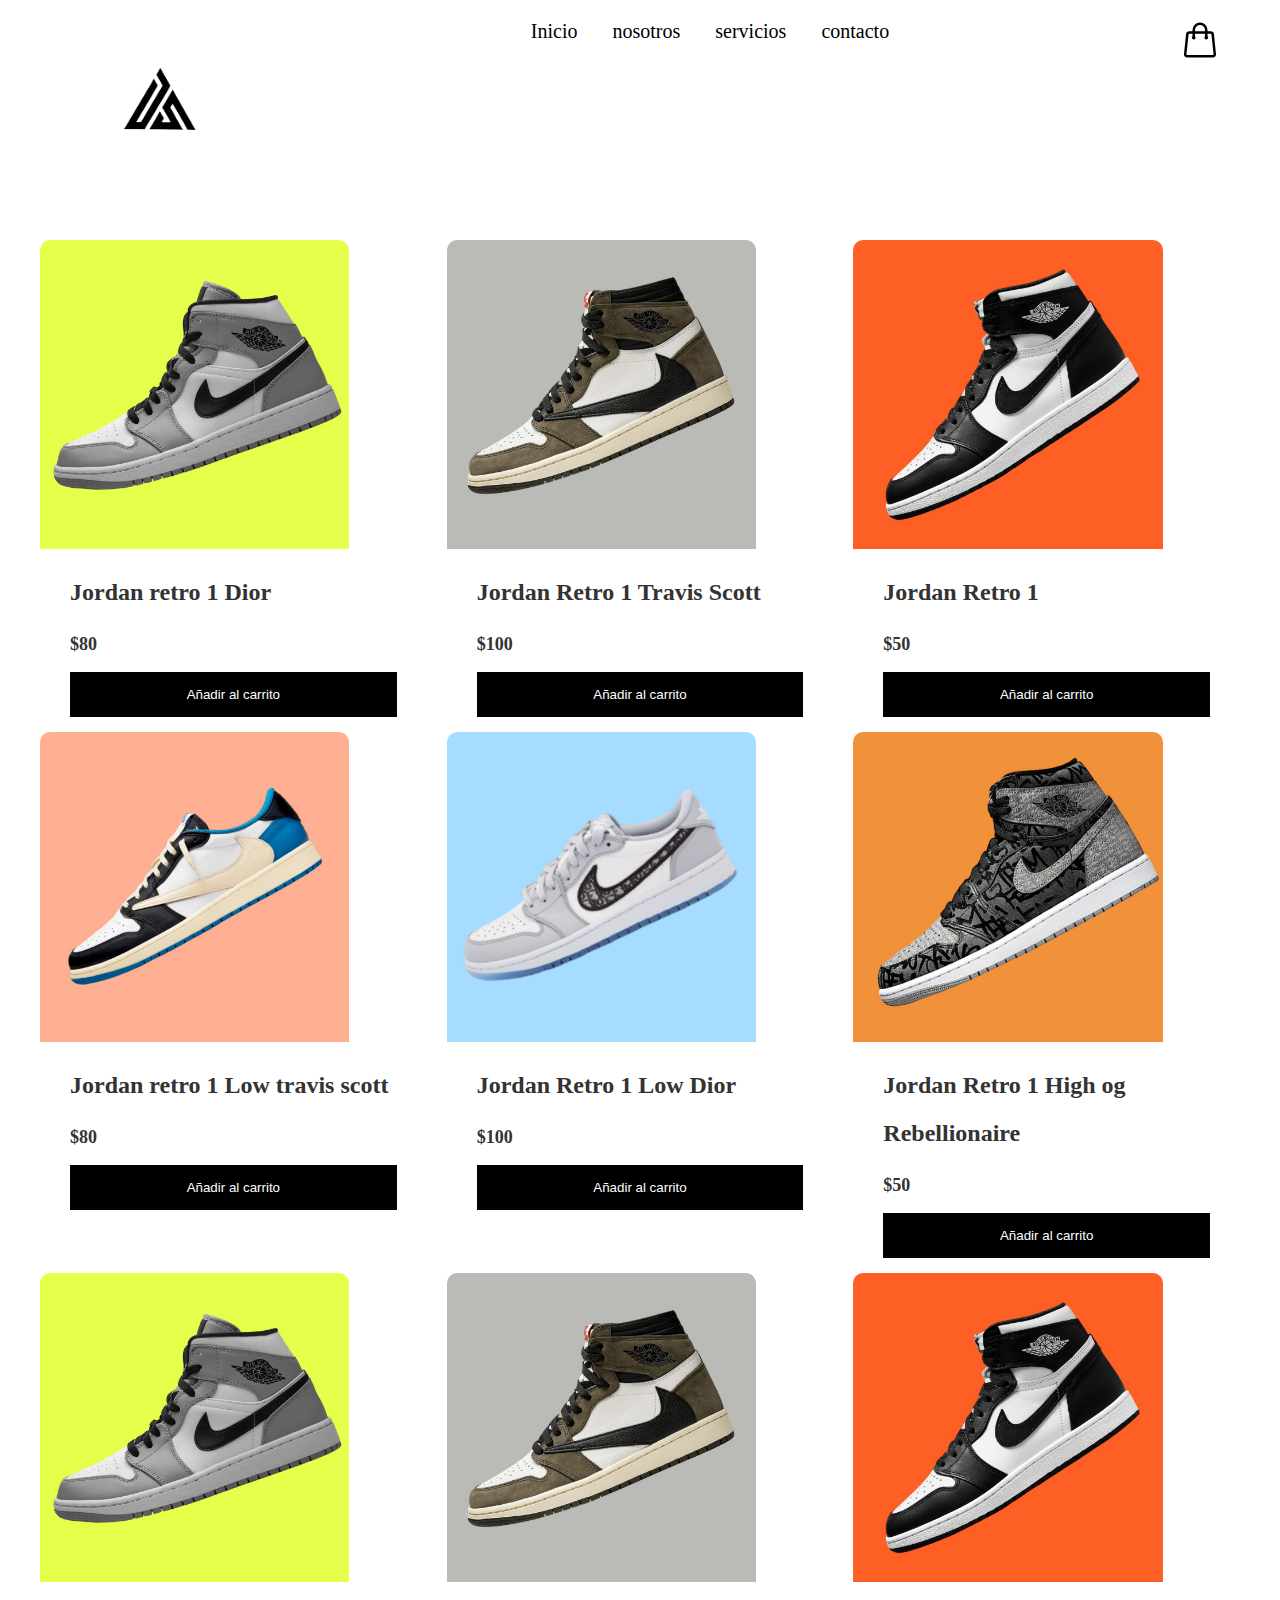
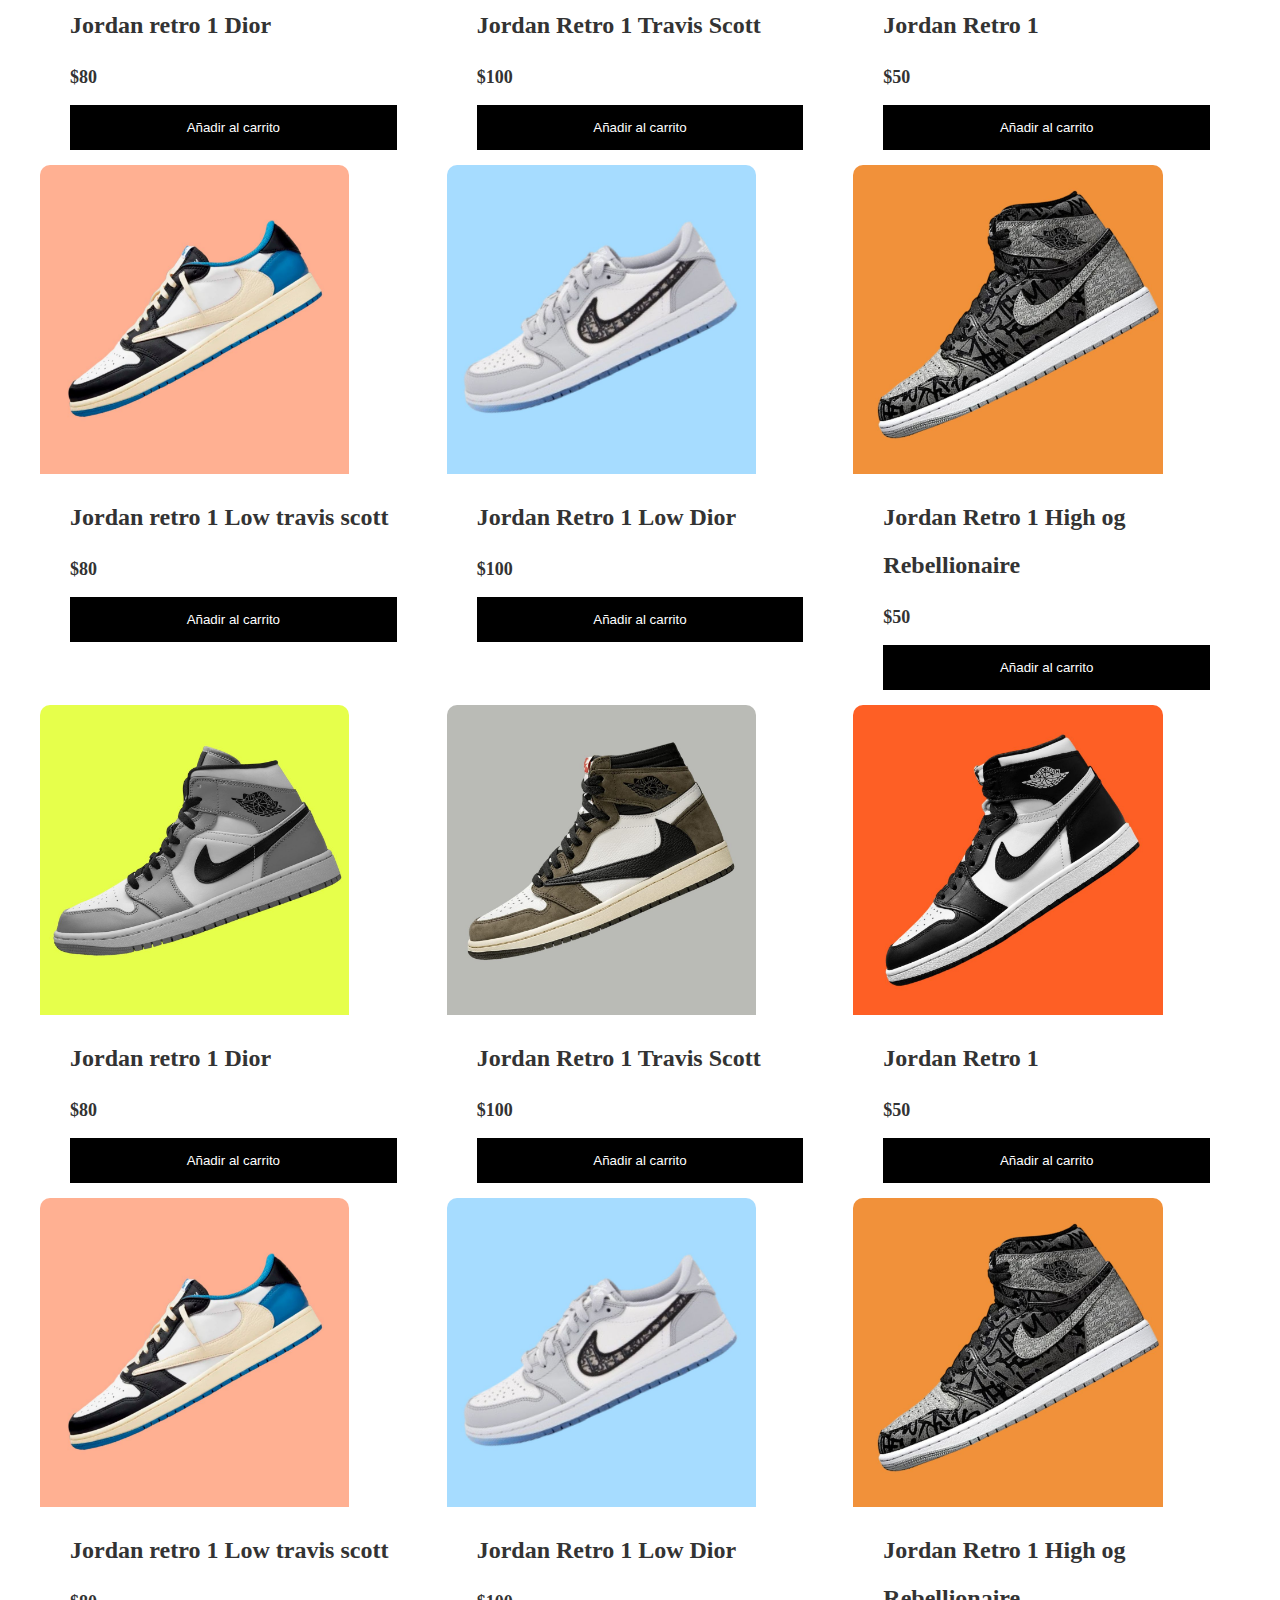
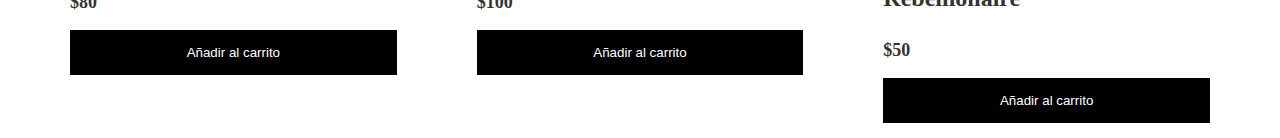
<file: index.html>
<!DOCTYPE html>
<html lang="en">
<head>
    <meta charset="UTF-8">
    <meta name="viewport" content="width=device-width, initial-scale=1.0">
    <title>Dani Estore</title>
    <link rel="icon" href="img/ico.png">
    <link rel="stylesheet" href="style.css">

</head>
</head>
<body>
    <header>
       <a class="logo-1"
       href="index.html">
        <img src="img/ico.png">
    </a>
       <nav>
    <ul>
        <li><a href="index.html">Inicio</a></li>
        <li><a href="nosotros.html">nosotros</a></li>
        <li><a href="servicios.html">servicios</a></li>
        <li><a href="contacto.html">contacto</a></li>   
    </ul>
   </nav>
        <div class="container-icon">
            <svg
                xmlns="http://www.w3.org/2000/svg"
                fill="none"
                viewBox="0 0 24 24"
                stroke-width="1.5"
                stroke="currentColor"
                class="icon-cart"
            >
                <path
                    stroke-linecap="round"
                    stroke-linejoin="round"
                    d="M15.75 10.5V6a3.75 3.75 0 10-7.5 0v4.5m11.356-1.993l1.263 12c.07.665-.45 1.243-1.119 1.243H4.25a1.125 1.125 0 01-1.12-1.243l1.264-12A1.125 1.125 0 015.513 7.5h12.974c.576 0 1.059.435 1.119 1.007zM8.625 10.5a.375.375 0 11-.75 0 .375.375 0 01.75 0zm7.5 0a.375.375 0 11-.75 0 .375.375 0 01.75 0z"
                />
            </svg>

             <div class="container-cart-products hidden-cart">
                <div class="cart-product">
                    <div class="info-cart-product">
                        <span class="cantidad-producto-carrito">1</span>
                        <p class="titulo-producto-carrito">Zapatos Nike</p>
                        <span class="precio-producto-carrito">$80</span>
                    </div>
                    <svg
                        xmlns="http://www.w3.org/2000/svg"
                        fill="none"
                        viewBox="0 0 24 24"
                        stroke-width="1.5"
                        stroke="currentColor"
                        class="icon-close"
                    >
                        <path
                            stroke-linecap="round"
                            stroke-linejoin="round"
                            d="M6 18L18 6M6 6l12 12"
                        />
                    </svg>
                </div>
                <div class="cart-total">
                    <h3>Total:</h3>
                    <span class="total-pagar">$80</span>
                </div>
            </div>
        </div>
    </header>
    <div class="container-items">
        <div class="item">
            <figure>
                <a href="dior.html">
                <img src="img/f1.jpg"/>
            </a>
            </figure>
            <div class="info-product">
                <h2>Jordan retro 1 Dior</h2>
                <p class="price">$80</p>
                <button>Añadir al carrito</button>
            </div>
        </div>
        <div class="item">
            <figure>
                <a href="travis.html">
                    <img src="img/f2.jpg"/>
                </a>
            </figure>
            <div class="info-product">
                <h2>Jordan Retro 1 Travis Scott</h2>
                <p class="price">$100</p>
                <button>Añadir al carrito</button>
            </div>
        </div>
        <div class="item">
            <figure>
                <a href="retro1.html">
                    <img src="img/f3.jpg"/>
                </a>
            </figure>
            <div class="info-product">
                <h2>Jordan Retro 1</h2>
                <p class="price">$50</p>
                <button>Añadir al carrito</button>
          </div>
     </div>
 </div>

 <div class="container-items">
    <div class="item">
        <figure>
            <a href="travislow.html">
                <img src="img/f4.jpg"/>
            </a>
        </a>
        </figure>
        <div class="info-product">
            <h2>Jordan retro 1 Low travis scott</h2>
            <p class="price">$80</p>
            <button>Añadir al carrito</button>
        </div>
    </div>
    <div class="item">
        <figure>
            <a href="retro1low.html">
                <img src="img/f5.jpg"/>
            </a>
        </figure>
        <div class="info-product">
            <h2>Jordan Retro 1 Low Dior</h2>
            <p class="price">$100</p>
            <button>Añadir al carrito</button>
        </div>
    </div>
    <div class="item">
        <figure>
            <a href="Highog.html">
                <img src="img/f6.jpg"/>
            </a>
        </figure>
        <div class="info-product">
            <h2>Jordan Retro 1 High og Rebellionaire</h2>
            <p class="price">$50</p>
            <button>Añadir al carrito</button>
      </div>
 </div>
</div>
<div class="container-items">
    <div class="item">
        <figure>
            <a href="dior.html">
            <img src="img/f1.jpg"/>
        </a>
        </figure>
        <div class="info-product">
            <h2>Jordan retro 1 Dior</h2>
            <p class="price">$80</p>
            <button>Añadir al carrito</button>
        </div>
    </div>
    <div class="item">
        <figure>
            <a href="travis.html">
                <img src="img/f2.jpg"/>
            </a>
        </figure>
        <div class="info-product">
            <h2>Jordan Retro 1 Travis Scott</h2>
            <p class="price">$100</p>
            <button>Añadir al carrito</button>
        </div>
    </div>
    <div class="item">
        <figure>
            <a href="retro1.html">
                <img src="img/f3.jpg"/>
            </a>
        </figure>
        <div class="info-product">
            <h2>Jordan Retro 1</h2>
            <p class="price">$50</p>
            <button>Añadir al carrito</button>
      </div>
 </div>
</div>

<div class="container-items">
<div class="item">
    <figure>
        <a href="travislow.html">
            <img src="img/f4.jpg"/>
        </a>
    </a>
    </figure>
    <div class="info-product">
        <h2>Jordan retro 1 Low travis scott</h2>
        <p class="price">$80</p>
        <button>Añadir al carrito</button>
    </div>
</div>
<div class="item">
    <figure>
        <a href="retro1low.html">
            <img src="img/f5.jpg"/>
        </a>
    </figure>
    <div class="info-product">
        <h2>Jordan Retro 1 Low Dior</h2>
        <p class="price">$100</p>
        <button>Añadir al carrito</button>
    </div>
</div>
<div class="item">
    <figure>
        <a href="Highog.html">
            <img src="img/f6.jpg"/>
        </a>
    </figure>
    <div class="info-product">
        <h2>Jordan Retro 1 High og Rebellionaire</h2>
        <p class="price">$50</p>
        <button>Añadir al carrito</button>
  </div>
</div>
</div>
<div class="container-items">
    <div class="item">
        <figure>
            <a href="dior.html">
            <img src="img/f1.jpg"/>
        </a>
        </figure>
        <div class="info-product">
            <h2>Jordan retro 1 Dior</h2>
            <p class="price">$80</p>
            <button>Añadir al carrito</button>
        </div>
    </div>
    <div class="item">
        <figure>
            <a href="travis.html">
                <img src="img/f2.jpg"/>
            </a>
        </figure>
        <div class="info-product">
            <h2>Jordan Retro 1 Travis Scott</h2>
            <p class="price">$100</p>
            <button>Añadir al carrito</button>
        </div>
    </div>
    <div class="item">
        <figure>
            <a href="retro1.html">
                <img src="img/f3.jpg"/>
            </a>
        </figure>
        <div class="info-product">
            <h2>Jordan Retro 1</h2>
            <p class="price">$50</p>
            <button>Añadir al carrito</button>
      </div>
 </div>
</div>

<div class="container-items">
<div class="item">
    <figure>
        <a href="travislow.html">
            <img src="img/f4.jpg"/>
        </a>
    </a>
    </figure>
    <div class="info-product">
        <h2>Jordan retro 1 Low travis scott</h2>
        <p class="price">$80</p>
        <button>Añadir al carrito</button>
    </div>
</div>
<div class="item">
    <figure>
        <a href="retro1low.html">
            <img src="img/f5.jpg"/>
        </a>
    </figure>
    <div class="info-product">
        <h2>Jordan Retro 1 Low Dior</h2>
        <p class="price">$100</p>
        <button>Añadir al carrito</button>
    </div>
</div>
<div class="item">
    <figure>
        <a href="Highog.html">
            <img src="img/f6.jpg"/>
        </a>
    </figure>
    <div class="info-product">
        <h2>Jordan Retro 1 High og Rebellionaire</h2>
        <p class="price">$50</p>
        <button>Añadir al carrito</button>
  </div>
</div>
</div>
<div class="item">
 
    <script src="index.js"></script>
</body>
</html>
</file>
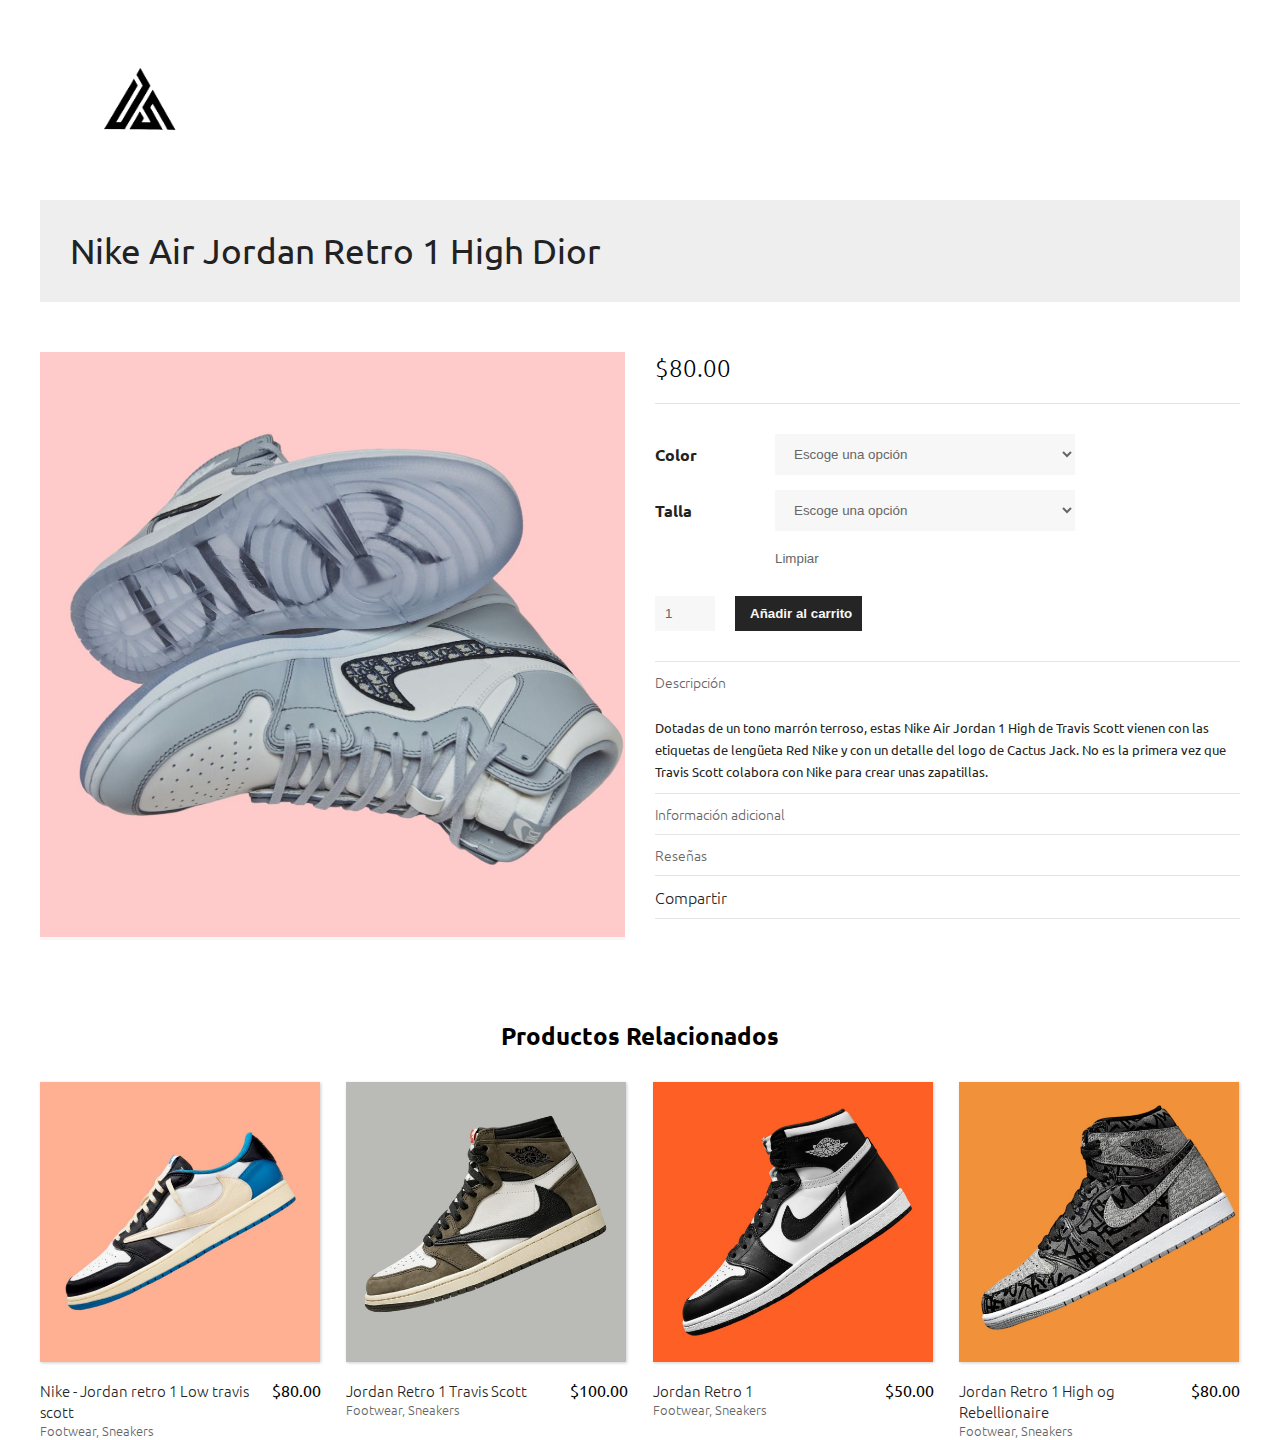
<file: dior.html>
<!DOCTYPE html>
<html lang="en">
<head>
    <meta charset="UTF-8">
    <meta name="viewport" content="width=device-width, initial-scale=1.0">
    <title>R1 Dior</title>
    <link rel="icon" href="img/ico.png">
    <link rel="stylesheet" href="dior.css">
</head>
<body>
    <header>
        <a class="logo-1"
        href="index.html">
            <img src="img/ico.png">
        
        </a>
    </header>
    <div class="container-title">Nike Air Jordan Retro 1 High Dior</div>

    <main>
        <div class="container-img">
            <img
                src="img/dior1.jpg"
                alt="imagen-producto"
            />
        </div>
        <div class="container-info-product">
            <div class="container-price">
                <span>$80.00</span>
                <i class="fa-solid fa-angle-right"></i>
            </div>

            <div class="container-details-product">
                <div class="form-group">
                    <label for="colour">Color</label>
                    <select name="colour" id="colour">
                        <option disabled selected value="">
                            Escoge una opción
                        </option>
                        <option value="rojo"></option>
                        <option value="blanco"></option>
                        <option value="beige"></option>
                    </select>
                </div>
                <div class="form-group">
                    <label for="size">Talla</label>
                    <select name="size" id="size">
                        <option disabled selected value="">
                            Escoge una opción
                        </option>
                        <option value="40">37</option>
                        <option value="42">38</option>
                        <option value="43">39</option>
                        <option value="44">40</option>
                        <option value="44">41</option>
                        <option value="44">42</option>
                        <option value="44">43</option>
                    </select>
                </div>
                <button class="btn-clean">Limpiar</button>
            </div>

            <div class="container-add-cart">
                <div class="container-quantity">
                    <input
                        type="number"
                        placeholder="1"
                        value="1"
                        min="1"
                        class="input-quantity"
                    />
                    <div class="btn-increment-decrement">
                        <i class="fa-solid fa-chevron-up" id="increment"></i>
                        <i class="fa-solid fa-chevron-down" id="decrement"></i>
                    </div>
                </div>
                <button class="btn-add-to-cart">
                    <i class="fa-solid fa-plus"></i>
                    Añadir al carrito
                </button>
            </div>

            <div class="container-description">
                <div class="title-description">
                    <h4>Descripción</h4>
                    <i class="fa-solid fa-chevron-down"></i>
                </div>
                <div class="text-description">
                    <p>
                        
                        Dotadas de un tono marrón terroso, estas Nike Air Jordan 1 High de Travis Scott vienen con las etiquetas de lengüeta Red Nike y con un detalle del logo de Cactus Jack. No es la primera vez que Travis Scott colabora con Nike para crear unas zapatillas. 
                    </p>
                </div>
            </div>

            <div class="container-additional-information">
                <div class="title-additional-information">
                    <h4>Información adicional</h4>
                    <i class="fa-solid fa-chevron-down"></i>
                </div>
                <div class="text-additional-information hidden">
                    <p>-----------</p>
                </div>
            </div>

            <div class="container-reviews">
                <div class="title-reviews">
                    <h4>Reseñas</h4>
                    <i class="fa-solid fa-chevron-down"></i>
                </div>
                <div class="text-reviews hidden">
                    <p>-----------</p>
                </div>
            </div>

            <div class="container-social">
                <span>Compartir</span>
                <div class="container-buttons-social">
                    <a href="#"><i class="fa-solid fa-envelope"></i></a>
                    <a href="#"><i class="fa-brands fa-facebook"></i></a>
                    <a href="#"><i class="fa-brands fa-twitter"></i></a>
                    <a href="#"><i class="fa-brands fa-instagram"></i></a>
                    <a href="#"><i class="fa-brands fa-pinterest"></i></a>
                </div>
            </div>
        </div>
    </main>

    <section class="container-related-products">
        <h2>Productos Relacionados</h2>
        <div class="card-list-products">
            <div class="card">
                <div class="card-img">
                    <a href="travislow.html">
                        <img src="img/f4.jpg"/>
                    </a>
                                </div>
                <div class="info-card">
                    <div class="text-product">
                        <h3>Nike - Jordan retro 1 Low travis scott</h3>
                        <p class="category">Footwear, Sneakers</p>
                    </div>
                    <div class="price">$80.00</div>
                </div>
            </div>
            <div class="card">
                <div class="card-img">
                    <a href="travis.html">
                        <img src="img/f2.jpg"/>
                    </a>
                </div>
                <div class="info-card">
                    <div class="text-product">
                        <h3>Jordan Retro 1 Travis Scott</h3>
                        <p class="category">Footwear, Sneakers</p>
                    </div>
                    <div class="price">$100.00</div>
                </div>
            </div>
            <div class="card">
                <div class="card-img">
                    <a href="retro1.html">
                        <img src="img/f3.jpg"/>
                    </a>
                </div>
                <div class="info-card">
                    <div class="text-product">
                        <h3>Jordan Retro 1</h3>
                        <p class="category">Footwear, Sneakers</p>
                    </div>
                    <div class="price">$50.00</div>
                </div>
            </div>
            <div class="card">
                <div class="card-img">
                    <a href="Highog.html">
                        <img src="img/f6.jpg"/>
                    </a>
                </div>
                <div class="info-card">
                    <div class="text-product">
                        <h3>Jordan Retro 1 High og Rebellionaire</h3>
                        <p class="category">Footwear, Sneakers</p>
                    </div>
                    <div class="price">$80.00</div>
                </div>
            </div>
        </div>
    </section>

    
    <script src="dior.js"></script>
</body>
</html>
</file>
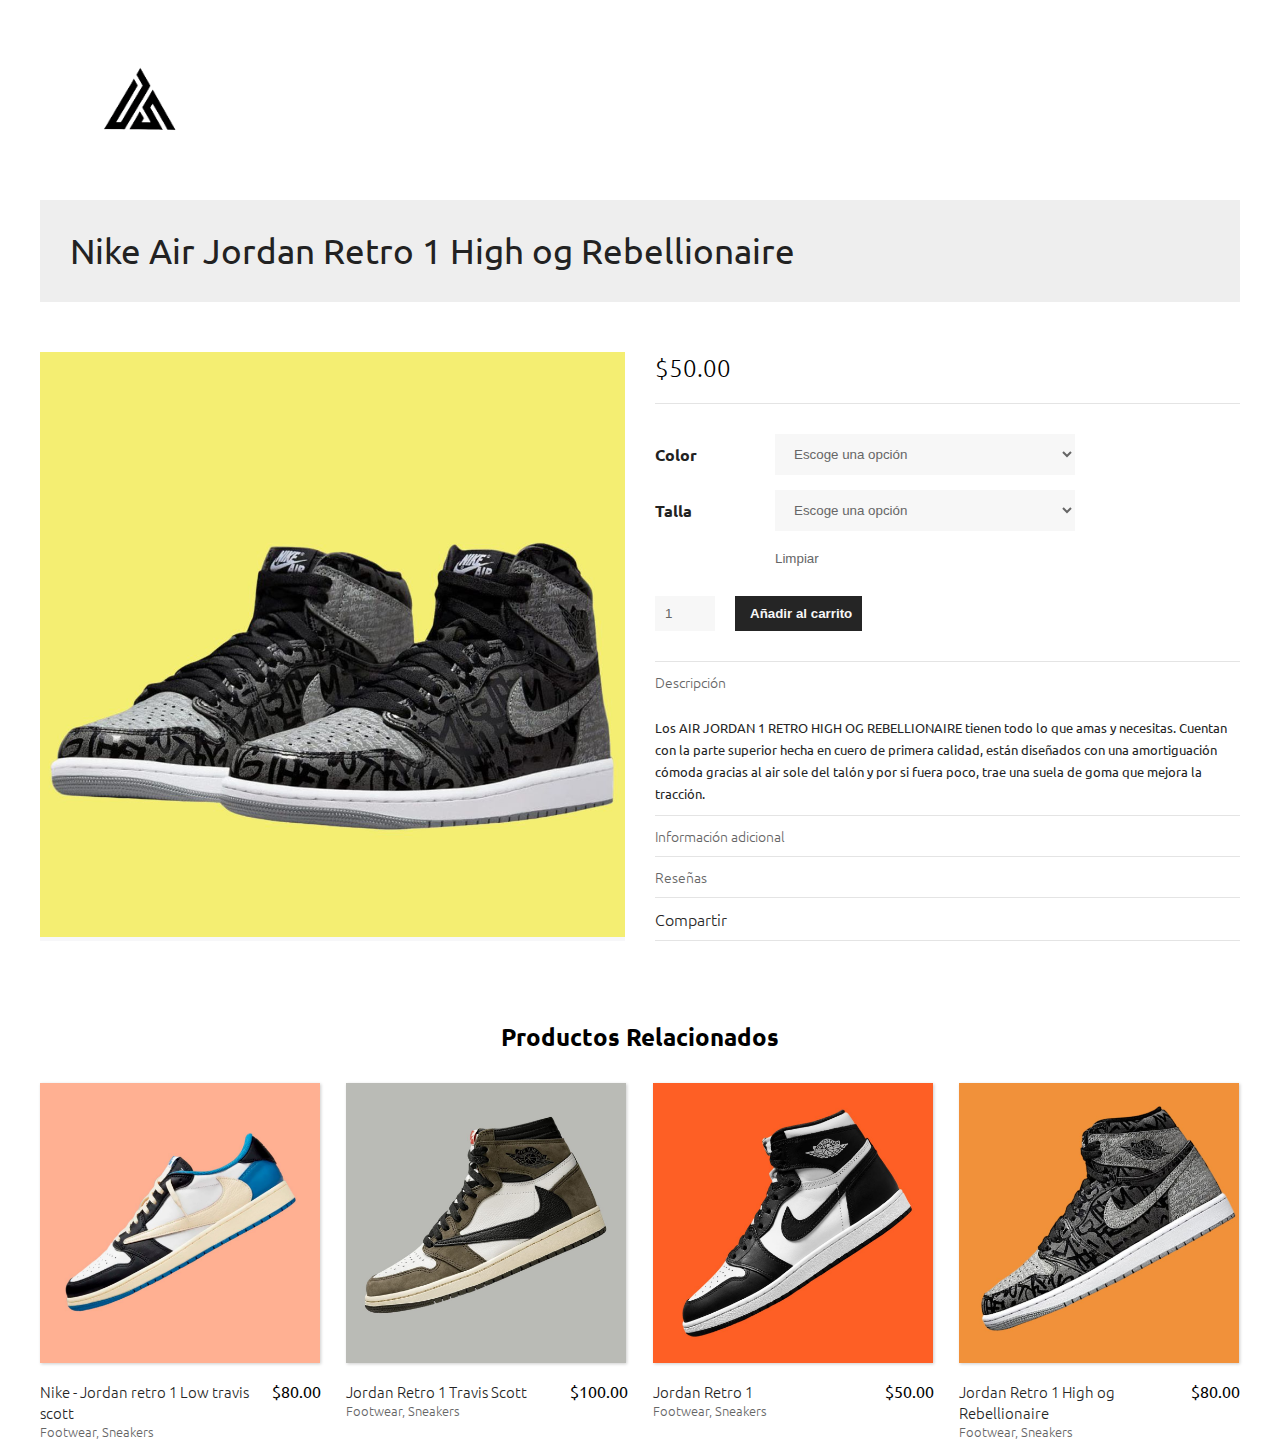
<file: Highog.html>
<!DOCTYPE html>
<html lang="en">
<head>
    <meta charset="UTF-8">
    <meta name="viewport" content="width=device-width, initial-scale=1.0">
    <title>R1 hig hog</title>
    <link rel="icon" href="img/ico.png">
    <link rel="stylesheet" href="dior.css">
</head>
<body>
    <header>
        <a class="logo-1"
        href="index.html">
            <img src="img/ico.png">
        
        </a>
    </header>
    <div class="container-title">Nike Air Jordan Retro 1 High og Rebellionaire</div>

    <main>
        <div class="container-img">
            <img
                src="img/highog.jpg"
                alt="imagen-producto"
            />
        </div>
        <div class="container-info-product">
            <div class="container-price">
                <span>$50.00</span>
                <i class="fa-solid fa-angle-right"></i>
            </div>

            <div class="container-details-product">
                <div class="form-group">
                    <label for="colour">Color</label>
                    <select name="colour" id="colour">
                        <option disabled selected value="">
                            Escoge una opción
                        </option>
                        <option value="rojo"></option>
                        <option value="blanco"></option>
                        <option value="beige"></option>
                    </select>
                </div>
                <div class="form-group">
                    <label for="size">Talla</label>
                    <select name="size" id="size">
                        <option disabled selected value="">
                            Escoge una opción
                        </option>
                        <option value="40">37</option>
                        <option value="42">38</option>
                        <option value="43">39</option>
                        <option value="44">40</option>
                        <option value="44">41</option>
                        <option value="44">42</option>
                        <option value="44">43</option>
                    </select>
                </div>
                <button class="btn-clean">Limpiar</button>
            </div>

            <div class="container-add-cart">
                <div class="container-quantity">
                    <input
                        type="number"
                        placeholder="1"
                        value="1"
                        min="1"
                        class="input-quantity"
                    />
                    <div class="btn-increment-decrement">
                        <i class="fa-solid fa-chevron-up" id="increment"></i>
                        <i class="fa-solid fa-chevron-down" id="decrement"></i>
                    </div>
                </div>
                <button class="btn-add-to-cart">
                    <i class="fa-solid fa-plus"></i>
                    Añadir al carrito
                </button>
            </div>

            <div class="container-description">
                <div class="title-description">
                    <h4>Descripción</h4>
                    <i class="fa-solid fa-chevron-down"></i>
                </div>
                <div class="text-description">
                    <p>
                        
                        Los AIR JORDAN 1 RETRO HIGH OG REBELLIONAIRE tienen todo lo que amas y necesitas. Cuentan con la parte superior hecha en cuero de primera calidad, están diseñados con una amortiguación cómoda gracias al air sole del talón y por si fuera poco, trae una suela de goma que mejora la tracción.
                    </p>
                </div>
            </div>

            <div class="container-additional-information">
                <div class="title-additional-information">
                    <h4>Información adicional</h4>
                    <i class="fa-solid fa-chevron-down"></i>
                </div>
                <div class="text-additional-information hidden">
                    <p>-----------</p>
                </div>
            </div>

            <div class="container-reviews">
                <div class="title-reviews">
                    <h4>Reseñas</h4>
                    <i class="fa-solid fa-chevron-down"></i>
                </div>
                <div class="text-reviews hidden">
                    <p>-----------</p>
                </div>
            </div>

            <div class="container-social">
                <span>Compartir</span>
                <div class="container-buttons-social">
                    <a href="#"><i class="fa-solid fa-envelope"></i></a>
                    <a href="#"><i class="fa-brands fa-facebook"></i></a>
                    <a href="#"><i class="fa-brands fa-twitter"></i></a>
                    <a href="#"><i class="fa-brands fa-instagram"></i></a>
                    <a href="#"><i class="fa-brands fa-pinterest"></i></a>
                </div>
            </div>
        </div>
    </main>

    <section class="container-related-products">
        <h2>Productos Relacionados</h2>
        <div class="card-list-products">
            <div class="card">
                <div class="card-img">
                    <a href="travislow.html">
                        <img src="img/f4.jpg"/>
                    </a>
                                </div>
                <div class="info-card">
                    <div class="text-product">
                        <h3>Nike - Jordan retro 1 Low travis scott</h3>
                        <p class="category">Footwear, Sneakers</p>
                    </div>
                    <div class="price">$80.00</div>
                </div>
            </div>
            <div class="card">
                <div class="card-img">
                    <a href="travis.html">
                        <img src="img/f2.jpg"/>
                    </a>
                </div>
                <div class="info-card">
                    <div class="text-product">
                        <h3>Jordan Retro 1 Travis Scott</h3>
                        <p class="category">Footwear, Sneakers</p>
                    </div>
                    <div class="price">$100.00</div>
                </div>
            </div>
            <div class="card">
                <div class="card-img">
                    <a href="retro1.html">
                        <img src="img/f3.jpg"/>
                    </a>
                </div>
                <div class="info-card">
                    <div class="text-product">
                        <h3>Jordan Retro 1</h3>
                        <p class="category">Footwear, Sneakers</p>
                    </div>
                    <div class="price">$50.00</div>
                </div>
            </div>
            <div class="card">
                <div class="card-img">
                    <a href="Highog.html">
                        <img src="img/f6.jpg"/>
                    </a>
                </div>
                <div class="info-card">
                    <div class="text-product">
                        <h3>Jordan Retro 1 High og Rebellionaire</h3>
                        <p class="category">Footwear, Sneakers</p>
                    </div>
                    <div class="price">$80.00</div>
                </div>
            </div>
        </div>
    </section>

    
    <script src="dior.js"></script>
</body>
</html>
</file>
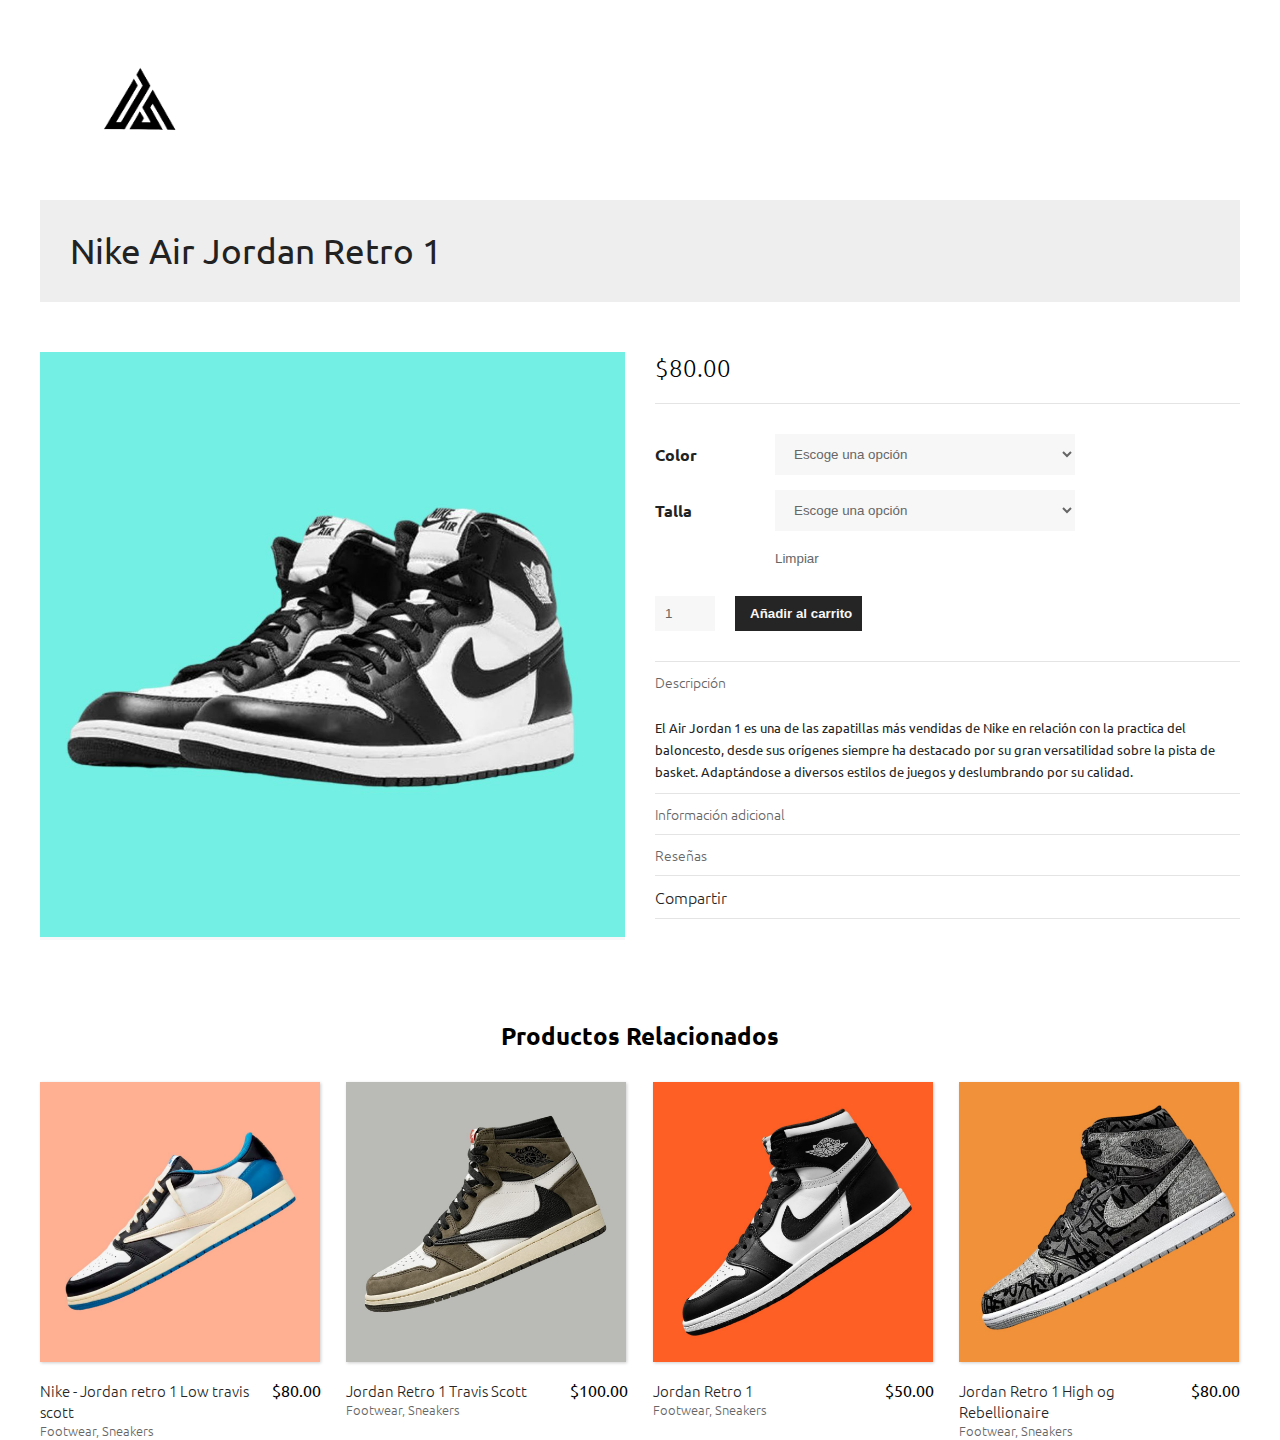
<file: retro1.html>
<!DOCTYPE html>
<html lang="en">
<head>
    <meta charset="UTF-8">
    <meta name="viewport" content="width=device-width, initial-scale=1.0">
    <title>retro 1</title>
    <link rel="icon" href="img/ico.png">
    <link rel="stylesheet" href="dior.css">
</head>
<body>
    <header>
        <a class="logo-1"
        href="index.html">
            <img src="img/ico.png">
        
        </a>
    </header>
    <div class="container-title">Nike Air Jordan Retro 1 </div>

    <main>
        <div class="container-img">
            <img
                src="img/retro1.jpg"
                alt="imagen-producto"
            />
        </div>
        <div class="container-info-product">
            <div class="container-price">
                <span>$80.00</span>
                <i class="fa-solid fa-angle-right"></i>
            </div>

            <div class="container-details-product">
                <div class="form-group">
                    <label for="colour">Color</label>
                    <select name="colour" id="colour">
                        <option disabled selected value="">
                            Escoge una opción
                        </option>
                        <option value="rojo"></option>
                        <option value="blanco"></option>
                        <option value="beige"></option>
                    </select>
                </div>
                <div class="form-group">
                    <label for="size">Talla</label>
                    <select name="size" id="size">
                        <option disabled selected value="">
                            Escoge una opción
                        </option>
                        <option value="40">37</option>
                        <option value="42">38</option>
                        <option value="43">39</option>
                        <option value="44">40</option>
                        <option value="44">41</option>
                        <option value="44">42</option>
                        <option value="44">43</option>
                    </select>
                </div>
                <button class="btn-clean">Limpiar</button>
            </div>

            <div class="container-add-cart">
                <div class="container-quantity">
                    <input
                        type="number"
                        placeholder="1"
                        value="1"
                        min="1"
                        class="input-quantity"
                    />
                    <div class="btn-increment-decrement">
                        <i class="fa-solid fa-chevron-up" id="increment"></i>
                        <i class="fa-solid fa-chevron-down" id="decrement"></i>
                    </div>
                </div>
                <button class="btn-add-to-cart">
                    <i class="fa-solid fa-plus"></i>
                    Añadir al carrito
                </button>
            </div>

            <div class="container-description">
                <div class="title-description">
                    <h4>Descripción</h4>
                    <i class="fa-solid fa-chevron-down"></i>
                </div>
                <div class="text-description">
                    <p>
                        
                        El Air Jordan 1 es una de las zapatillas más vendidas de Nike en relación con la practica del baloncesto, desde sus orígenes siempre ha destacado por su gran versatilidad sobre la pista de basket. Adaptándose a diversos estilos de juegos y deslumbrando por su calidad.
                    </p>
                </div>
            </div>

            <div class="container-additional-information">
                <div class="title-additional-information">
                    <h4>Información adicional</h4>
                    <i class="fa-solid fa-chevron-down"></i>
                </div>
                <div class="text-additional-information hidden">
                    <p>-----------</p>
                </div>
            </div>

            <div class="container-reviews">
                <div class="title-reviews">
                    <h4>Reseñas</h4>
                    <i class="fa-solid fa-chevron-down"></i>
                </div>
                <div class="text-reviews hidden">
                    <p>-----------</p>
                </div>
            </div>

            <div class="container-social">
                <span>Compartir</span>
                <div class="container-buttons-social">
                    <a href="#"><i class="fa-solid fa-envelope"></i></a>
                    <a href="#"><i class="fa-brands fa-facebook"></i></a>
                    <a href="#"><i class="fa-brands fa-twitter"></i></a>
                    <a href="#"><i class="fa-brands fa-instagram"></i></a>
                    <a href="#"><i class="fa-brands fa-pinterest"></i></a>
                </div>
            </div>
        </div>
    </main>

    <section class="container-related-products">
        <h2>Productos Relacionados</h2>
        <div class="card-list-products">
            <div class="card">
                <div class="card-img">
                    <a href="travislow.html">
                        <img src="img/f4.jpg"/>
                    </a>
                                </div>
                <div class="info-card">
                    <div class="text-product">
                        <h3>Nike - Jordan retro 1 Low travis scott</h3>
                        <p class="category">Footwear, Sneakers</p>
                    </div>
                    <div class="price">$80.00</div>
                </div>
            </div>
            <div class="card">
                <div class="card-img">
                    <a href="travis.html">
                        <img src="img/f2.jpg"/>
                    </a>
                </div>
                <div class="info-card">
                    <div class="text-product">
                        <h3>Jordan Retro 1 Travis Scott</h3>
                        <p class="category">Footwear, Sneakers</p>
                    </div>
                    <div class="price">$100.00</div>
                </div>
            </div>
            <div class="card">
                <div class="card-img">
                    <a href="retro1.html">
                        <img src="img/f3.jpg"/>
                    </a>
                </div>
                <div class="info-card">
                    <div class="text-product">
                        <h3>Jordan Retro 1</h3>
                        <p class="category">Footwear, Sneakers</p>
                    </div>
                    <div class="price">$50.00</div>
                </div>
            </div>
            <div class="card">
                <div class="card-img">
                    <a href="Highog.html">
                        <img src="img/f6.jpg"/>
                    </a>
                </div>
                <div class="info-card">
                    <div class="text-product">
                        <h3>Jordan Retro 1 High og Rebellionaire</h3>
                        <p class="category">Footwear, Sneakers</p>
                    </div>
                    <div class="price">$80.00</div>
                </div>
            </div>
        </div>
    </section>

    
    <script src="dior.js"></script>
</body>
</html>
</file>
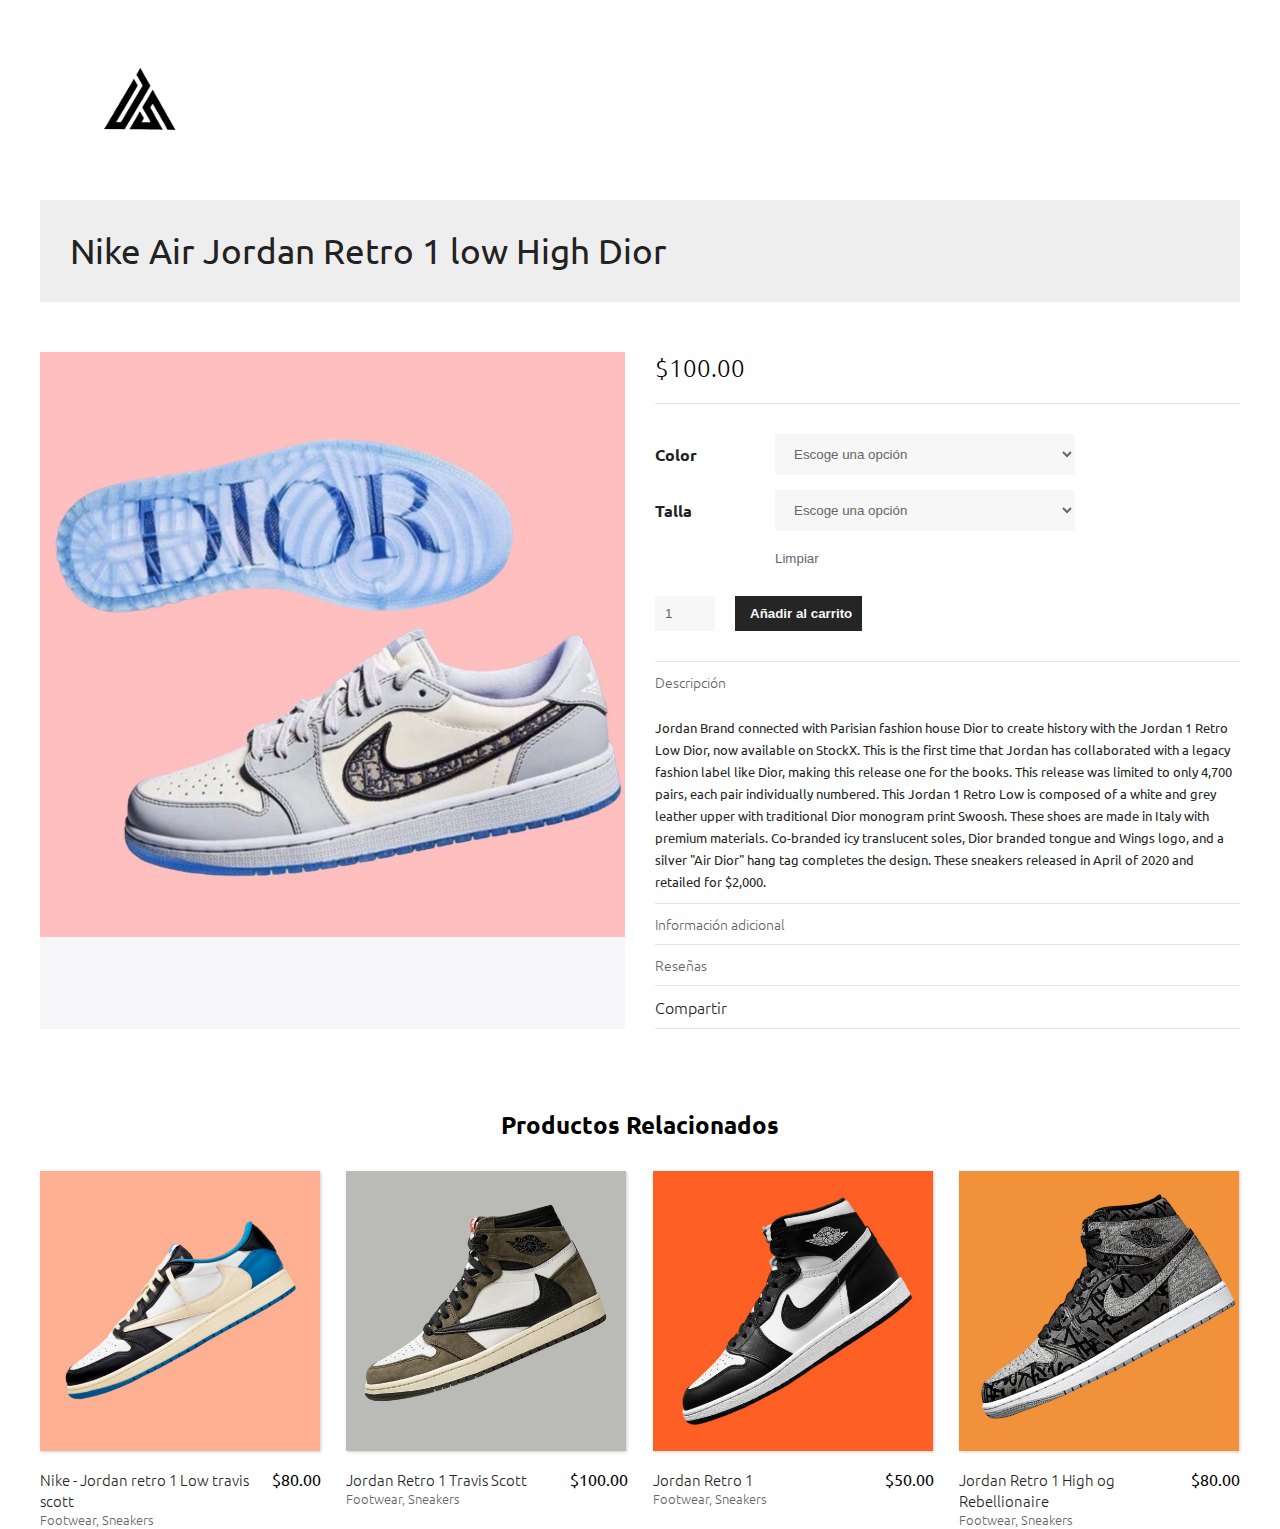
<file: retro1low.html>
<!DOCTYPE html>
<html lang="en">
<head>
    <meta charset="UTF-8">
    <meta name="viewport" content="width=device-width, initial-scale=1.0">
    <title>R1 low Dior</title>
    <link rel="icon" href="img/ico.png">
    <link rel="stylesheet" href="dior.css">
</head>
<body>
    <header>
        <a class="logo-1"
        href="index.html">
            <img src="img/ico.png">
        
        </a>
    </header>
    <div class="container-title">Nike Air Jordan Retro 1 low High Dior</div>

    <main>
        <div class="container-img">
            <img
                src="img/lowdior.jpg"
                alt="imagen-producto"
            />
        </div>
        <div class="container-info-product">
            <div class="container-price">
                <span>$100.00</span>
                <i class="fa-solid fa-angle-right"></i>
            </div>

            <div class="container-details-product">
                <div class="form-group">
                    <label for="colour">Color</label>
                    <select name="colour" id="colour">
                        <option disabled selected value="">
                            Escoge una opción
                        </option>
                        <option value="rojo"></option>
                        <option value="blanco"></option>
                        <option value="beige"></option>
                    </select>
                </div>
                <div class="form-group">
                    <label for="size">Talla</label>
                    <select name="size" id="size">
                        <option disabled selected value="">
                            Escoge una opción
                        </option>
                        <option value="40">37</option>
                        <option value="42">38</option>
                        <option value="43">39</option>
                        <option value="44">40</option>
                        <option value="44">41</option>
                        <option value="44">42</option>
                        <option value="44">43</option>
                    </select>
                </div>
                <button class="btn-clean">Limpiar</button>
            </div>

            <div class="container-add-cart">
                <div class="container-quantity">
                    <input
                        type="number"
                        placeholder="1"
                        value="1"
                        min="1"
                        class="input-quantity"
                    />
                    <div class="btn-increment-decrement">
                        <i class="fa-solid fa-chevron-up" id="increment"></i>
                        <i class="fa-solid fa-chevron-down" id="decrement"></i>
                    </div>
                </div>
                <button class="btn-add-to-cart">
                    <i class="fa-solid fa-plus"></i>
                    Añadir al carrito
                </button>
            </div>

            <div class="container-description">
                <div class="title-description">
                    <h4>Descripción</h4>
                    <i class="fa-solid fa-chevron-down"></i>
                </div>
                <div class="text-description">
                    <p>
                        
                        Jordan Brand connected with Parisian fashion house Dior to create history with the Jordan 1 Retro Low Dior, now available on StockX. This is the first time that Jordan has collaborated with a legacy fashion label like Dior, making this release one for the books. This release was limited to only 4,700 pairs, each pair individually numbered.

This Jordan 1 Retro Low is composed of a white and grey leather upper with traditional Dior monogram print Swoosh. These shoes are made in Italy with premium materials. Co-branded icy translucent soles, Dior branded tongue and Wings logo, and a silver "Air Dior" hang tag completes the design. These sneakers released in April of 2020 and retailed for $2,000.
                </div>
            </div>

            <div class="container-additional-information">
                <div class="title-additional-information">
                    <h4>Información adicional</h4>
                    <i class="fa-solid fa-chevron-down"></i>
                </div>
                <div class="text-additional-information hidden">
                    <p>-----------</p>
                </div>
            </div>

            <div class="container-reviews">
                <div class="title-reviews">
                    <h4>Reseñas</h4>
                    <i class="fa-solid fa-chevron-down"></i>
                </div>
                <div class="text-reviews hidden">
                    <p>-----------</p>
                </div>
            </div>

            <div class="container-social">
                <span>Compartir</span>
                <div class="container-buttons-social">
                    <a href="#"><i class="fa-solid fa-envelope"></i></a>
                    <a href="#"><i class="fa-brands fa-facebook"></i></a>
                    <a href="#"><i class="fa-brands fa-twitter"></i></a>
                    <a href="#"><i class="fa-brands fa-instagram"></i></a>
                    <a href="#"><i class="fa-brands fa-pinterest"></i></a>
                </div>
            </div>
        </div>
    </main>

    <section class="container-related-products">
        <h2>Productos Relacionados</h2>
        <div class="card-list-products">
            <div class="card">
                <div class="card-img">
                    <a href="travislow.html">
                        <img src="img/f4.jpg"/>
                    </a>
                                </div>
                <div class="info-card">
                    <div class="text-product">
                        <h3>Nike - Jordan retro 1 Low travis scott</h3>
                        <p class="category">Footwear, Sneakers</p>
                    </div>
                    <div class="price">$80.00</div>
                </div>
            </div>
            <div class="card">
                <div class="card-img">
                    <a href="travis.html">
                        <img src="img/f2.jpg"/>
                    </a>
                </div>
                <div class="info-card">
                    <div class="text-product">
                        <h3>Jordan Retro 1 Travis Scott</h3>
                        <p class="category">Footwear, Sneakers</p>
                    </div>
                    <div class="price">$100.00</div>
                </div>
            </div>
            <div class="card">
                <div class="card-img">
                    <a href="retro1.html">
                        <img src="img/f3.jpg"/>
                    </a>
                </div>
                <div class="info-card">
                    <div class="text-product">
                        <h3>Jordan Retro 1</h3>
                        <p class="category">Footwear, Sneakers</p>
                    </div>
                    <div class="price">$50.00</div>
                </div>
            </div>
            <div class="card">
                <div class="card-img">
                    <a href="Highog.html">
                        <img src="img/f6.jpg"/>
                    </a>
                </div>
                <div class="info-card">
                    <div class="text-product">
                        <h3>Jordan Retro 1 High og Rebellionaire</h3>
                        <p class="category">Footwear, Sneakers</p>
                    </div>
                    <div class="price">$80.00</div>
                </div>
            </div>
        </div>
    </section>

    
    <script src="dior.js"></script>
</body>
</html>
</file>
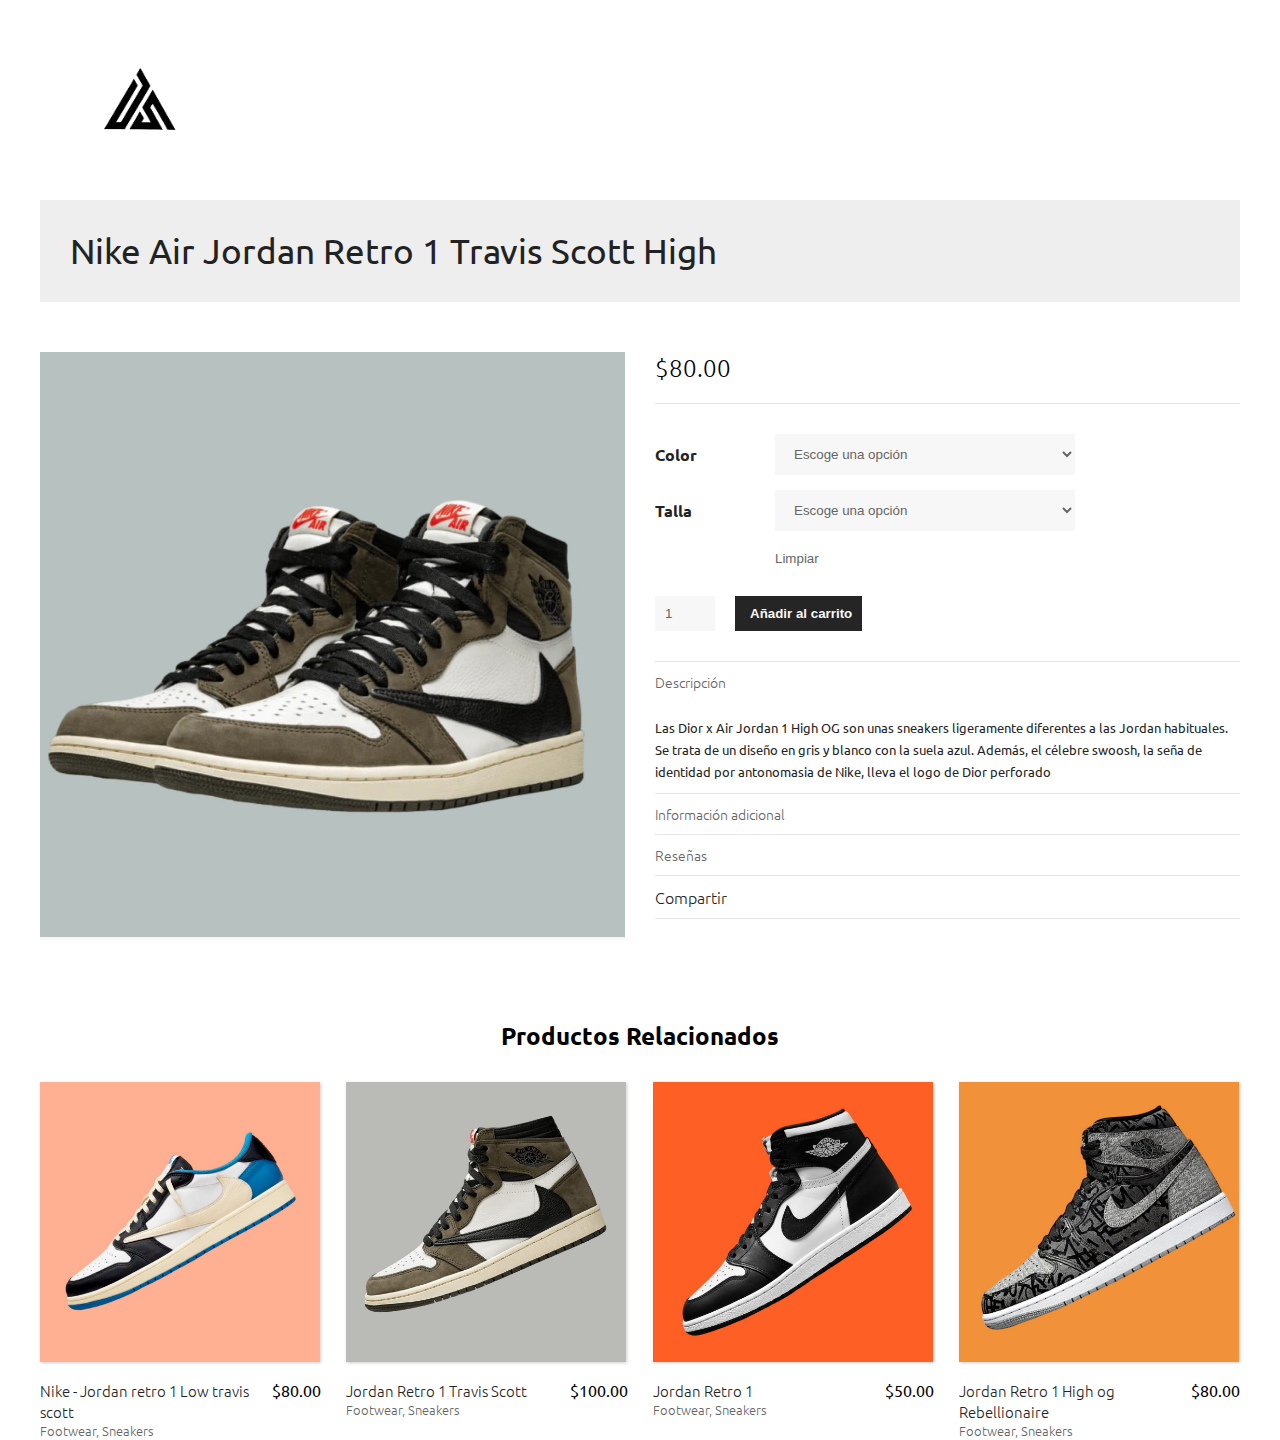
<file: travis.html>
<!DOCTYPE html>
<html lang="en">
<head>
    <meta charset="UTF-8">
    <meta name="viewport" content="width=device-width, initial-scale=1.0">
    <title>R1 travis Scott</title>
    <link rel="icon" href="img/ico.png">
    <link rel="stylesheet" href="dior.css">
</head>
<body>
    <header>
        <a class="logo-1"
        href="index.html">
            <img src="img/ico.png">
        
        </a>
    </header>
    <div class="container-title">Nike Air Jordan Retro 1 Travis Scott High</div>

    <main>
        <div class="container-img">
            <img
                src="img/travi1.jpg"
                alt="imagen-producto"
            />
        </div>
        <div class="container-info-product">
            <div class="container-price">
                <span>$80.00</span>
                <i class="fa-solid fa-angle-right"></i>
            </div>

            <div class="container-details-product">
                <div class="form-group">
                    <label for="colour">Color</label>
                    <select name="colour" id="colour">
                        <option disabled selected value="">
                            Escoge una opción
                        </option>
                        <option value="rojo"></option>
                        <option value="blanco"></option>
                        <option value="beige"></option>
                    </select>
                </div>
                <div class="form-group">
                    <label for="size">Talla</label>
                    <select name="size" id="size">
                        <option disabled selected value="">
                            Escoge una opción
                        </option>
                        <option value="40">37</option>
                        <option value="42">38</option>
                        <option value="43">39</option>
                        <option value="44">40</option>
                        <option value="44">41</option>
                        <option value="44">42</option>
                        <option value="44">43</option>
                    </select>
                </div>
                <button class="btn-clean">Limpiar</button>
            </div>

            <div class="container-add-cart">
                <div class="container-quantity">
                    <input
                        type="number"
                        placeholder="1"
                        value="1"
                        min="1"
                        class="input-quantity"
                    />
                    <div class="btn-increment-decrement">
                        <i class="fa-solid fa-chevron-up" id="increment"></i>
                        <i class="fa-solid fa-chevron-down" id="decrement"></i>
                    </div>
                </div>
                <button class="btn-add-to-cart">
                    <i class="fa-solid fa-plus"></i>
                    Añadir al carrito
                </button>
            </div>

            <div class="container-description">
                <div class="title-description">
                    <h4>Descripción</h4>
                    <i class="fa-solid fa-chevron-down"></i>
                </div>
                <div class="text-description">
                    <p>
                        Las Dior x Air Jordan 1 High OG son unas sneakers ligeramente diferentes a las Jordan habituales. Se trata de un diseño en gris y blanco con la suela azul. Además, el célebre swoosh, la seña de identidad por antonomasia de Nike, lleva el logo de Dior perforado    
                    </p>
                </div>
            </div>

            <div class="container-additional-information">
                <div class="title-additional-information">
                    <h4>Información adicional</h4>
                    <i class="fa-solid fa-chevron-down"></i>
                </div>
                <div class="text-additional-information hidden">
                    <p>-----------</p>
                </div>
            </div>

            <div class="container-reviews">
                <div class="title-reviews">
                    <h4>Reseñas</h4>
                    <i class="fa-solid fa-chevron-down"></i>
                </div>
                <div class="text-reviews hidden">
                    <p>-----------</p>
                </div>
            </div>

            <div class="container-social">
                <span>Compartir</span>
                <div class="container-buttons-social">
                    <a href="#"><i class="fa-solid fa-envelope"></i></a>
                    <a href="#"><i class="fa-brands fa-facebook"></i></a>
                    <a href="#"><i class="fa-brands fa-twitter"></i></a>
                    <a href="#"><i class="fa-brands fa-instagram"></i></a>
                    <a href="#"><i class="fa-brands fa-pinterest"></i></a>
                </div>
            </div>
        </div>
    </main>

    <section class="container-related-products">
        <h2>Productos Relacionados</h2>
        <div class="card-list-products">
            <div class="card">
                <div class="card-img">
                    <a href="travislow.html">
                        <img src="img/f4.jpg"/>
                    </a>
                                </div>
                <div class="info-card">
                    <div class="text-product">
                        <h3>Nike - Jordan retro 1 Low travis scott</h3>
                        <p class="category">Footwear, Sneakers</p>
                    </div>
                    <div class="price">$80.00</div>
                </div>
            </div>
            <div class="card">
                <div class="card-img">
                    <a href="travis.html">
                        <img src="img/f2.jpg"/>
                    </a>
                </div>
                <div class="info-card">
                    <div class="text-product">
                        <h3>Jordan Retro 1 Travis Scott</h3>
                        <p class="category">Footwear, Sneakers</p>
                    </div>
                    <div class="price">$100.00</div>
                </div>
            </div>
            <div class="card">
                <div class="card-img">
                    <a href="retro1.html">
                        <img src="img/f3.jpg"/>
                    </a>
                </div>
                <div class="info-card">
                    <div class="text-product">
                        <h3>Jordan Retro 1</h3>
                        <p class="category">Footwear, Sneakers</p>
                    </div>
                    <div class="price">$50.00</div>
                </div>
            </div>
            <div class="card">
                <div class="card-img">
                    <a href="Highog.html">
                        <img src="img/f6.jpg"/>
                    </a>
                </div>
                <div class="info-card">
                    <div class="text-product">
                        <h3>Jordan Retro 1 High og Rebellionaire</h3>
                        <p class="category">Footwear, Sneakers</p>
                    </div>
                    <div class="price">$80.00</div>
                </div>
            </div>
        </div>
    </section>

    
    <script src="dior.js"></script>
</body>
</html>
</file>
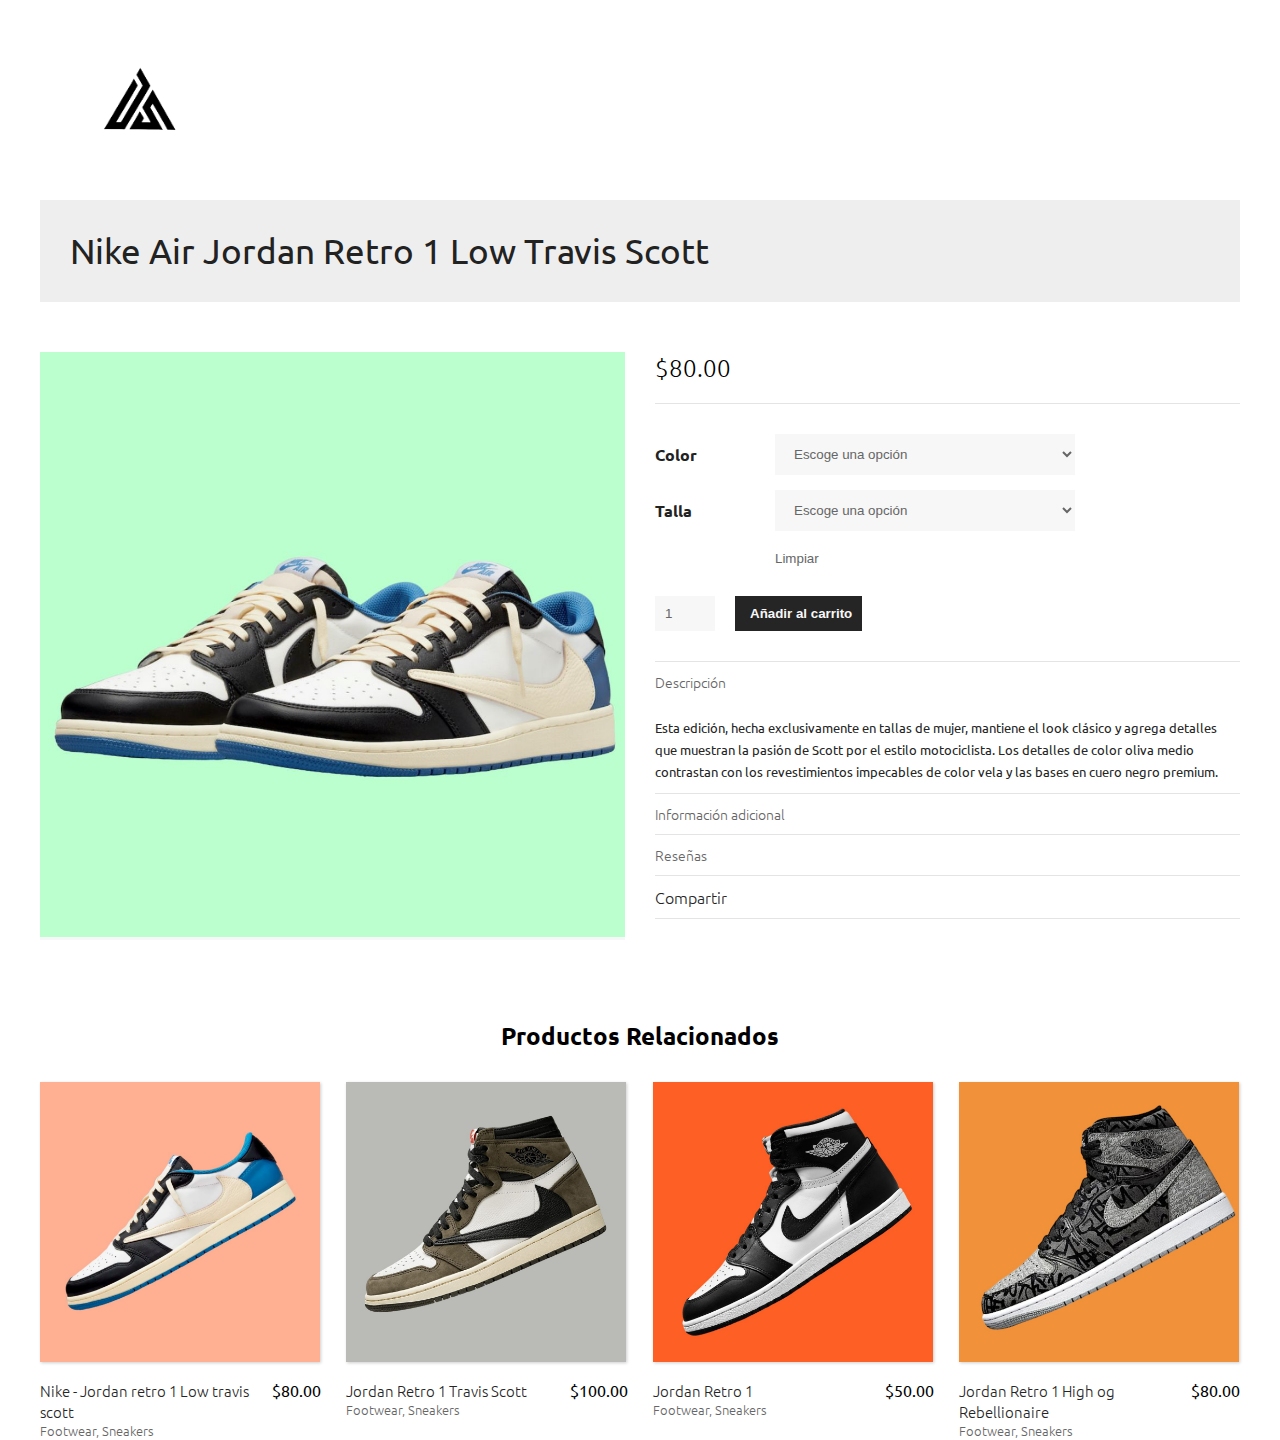
<file: travislow.html>
<!DOCTYPE html>
<html lang="en">
<head>
    <meta charset="UTF-8">
    <meta name="viewport" content="width=device-width, initial-scale=1.0">
    <title>R1 low travis scott</title>
    <link rel="icon" href="img/ico.png">
    <link rel="stylesheet" href="dior.css">
</head>
<body>
    <header>
        <a class="logo-1"
        href="index.html">
            <img src="img/ico.png">
        
        </a>
    </header>
    <div class="container-title">Nike Air Jordan Retro 1 Low Travis Scott</div>

    <main>
        <div class="container-img">
            <img
                src="img/travislow.jpg"
                alt="imagen-producto"
            />
        </div>
        <div class="container-info-product">
            <div class="container-price">
                <span>$80.00</span>
                <i class="fa-solid fa-angle-right"></i>
            </div>

            <div class="container-details-product">
                <div class="form-group">
                    <label for="colour">Color</label>
                    <select name="colour" id="colour">
                        <option disabled selected value="">
                            Escoge una opción
                        </option>
                        <option value="rojo"></option>
                        <option value="blanco"></option>
                        <option value="beige"></option>
                    </select>
                </div>
                <div class="form-group">
                    <label for="size">Talla</label>
                    <select name="size" id="size">
                        <option disabled selected value="">
                            Escoge una opción
                        </option>
                        <option value="40">37</option>
                        <option value="42">38</option>
                        <option value="43">39</option>
                        <option value="44">40</option>
                        <option value="44">41</option>
                        <option value="44">42</option>
                        <option value="44">43</option>
                    </select>
                </div>
                <button class="btn-clean">Limpiar</button>
            </div>

            <div class="container-add-cart">
                <div class="container-quantity">
                    <input
                        type="number"
                        placeholder="1"
                        value="1"
                        min="1"
                        class="input-quantity"
                    />
                    <div class="btn-increment-decrement">
                        <i class="fa-solid fa-chevron-up" id="increment"></i>
                        <i class="fa-solid fa-chevron-down" id="decrement"></i>
                    </div>
                </div>
                <button class="btn-add-to-cart">
                    <i class="fa-solid fa-plus"></i>
                    Añadir al carrito
                </button>
            </div>

            <div class="container-description">
                <div class="title-description">
                    <h4>Descripción</h4>
                    <i class="fa-solid fa-chevron-down"></i>
                </div>
                <div class="text-description">
                    <p>
                        
                        Esta edición, hecha exclusivamente en tallas de mujer, mantiene el look clásico y agrega detalles que muestran la pasión de Scott por el estilo motociclista. Los detalles de color oliva medio contrastan con los revestimientos impecables de color vela y las bases en cuero negro premium.  
                    </p>
                </div>
            </div>

            <div class="container-additional-information">
                <div class="title-additional-information">
                    <h4>Información adicional</h4>
                    <i class="fa-solid fa-chevron-down"></i>
                </div>
                <div class="text-additional-information hidden">
                    <p>-----------</p>
                </div>
            </div>

            <div class="container-reviews">
                <div class="title-reviews">
                    <h4>Reseñas</h4>
                    <i class="fa-solid fa-chevron-down"></i>
                </div>
                <div class="text-reviews hidden">
                    <p>-----------</p>
                </div>
            </div>

            <div class="container-social">
                <span>Compartir</span>
                <div class="container-buttons-social">
                    <a href="#"><i class="fa-solid fa-envelope"></i></a>
                    <a href="#"><i class="fa-brands fa-facebook"></i></a>
                    <a href="#"><i class="fa-brands fa-twitter"></i></a>
                    <a href="#"><i class="fa-brands fa-instagram"></i></a>
                    <a href="#"><i class="fa-brands fa-pinterest"></i></a>
                </div>
            </div>
        </div>
    </main>

    <section class="container-related-products">
        <h2>Productos Relacionados</h2>
        <div class="card-list-products">
            <div class="card">
                <div class="card-img">
                    <a href="travislow.html">
                        <img src="img/f4.jpg"/>
                    </a>
                                </div>
                <div class="info-card">
                    <div class="text-product">
                        <h3>Nike - Jordan retro 1 Low travis scott</h3>
                        <p class="category">Footwear, Sneakers</p>
                    </div>
                    <div class="price">$80.00</div>
                </div>
            </div>
            <div class="card">
                <div class="card-img">
                    <a href="travis.html">
                        <img src="img/f2.jpg"/>
                    </a>
                </div>
                <div class="info-card">
                    <div class="text-product">
                        <h3>Jordan Retro 1 Travis Scott</h3>
                        <p class="category">Footwear, Sneakers</p>
                    </div>
                    <div class="price">$100.00</div>
                </div>
            </div>
            <div class="card">
                <div class="card-img">
                    <a href="retro1.html">
                        <img src="img/f3.jpg"/>
                    </a>
                </div>
                <div class="info-card">
                    <div class="text-product">
                        <h3>Jordan Retro 1</h3>
                        <p class="category">Footwear, Sneakers</p>
                    </div>
                    <div class="price">$50.00</div>
                </div>
            </div>
            <div class="card">
                <div class="card-img">
                    <a href="Highog.html">
                        <img src="img/f6.jpg"/>
                    </a>
                </div>
                <div class="info-card">
                    <div class="text-product">
                        <h3>Jordan Retro 1 High og Rebellionaire</h3>
                        <p class="category">Footwear, Sneakers</p>
                    </div>
                    <div class="price">$80.00</div>
                </div>
            </div>
        </div>
    </section>

    
    <script src="dior.js"></script>
</body>
</html>
</file>
<file: style.css>
*{
    margin: 0;
    padding: 0;
    box-sizing: border-box;
}

body{
    margin: 0 auto;
    max-width: 1200px;
    font-family: 'Lato';
    color: #333;
}

.icon-cart{
    width: 40px;
    height: 40px;
    stroke: #000;
}

.icon-cart:hover{
    cursor: pointer;
}

img{
    max-width: 80%;
}


header{
    display: flex;
    justify-content: space-between;
    padding: 30px 0 40px 0;
}

.container-icon{
    position: relative;
}


#contador-productos{
    font-size: 12px;
}

.container-cart-products{
    position: absolute;
    top: 50px;
    right: 0;

    background-color: #fff;
    width: 400px;
    z-index: 1;
    box-shadow: 0 10px 20px rgba(0, 0, 0, 0.20);
    border-radius: 10px;
    
}

.cart-product{
    display: flex;
    align-items: center;
    justify-content: space-between;
    padding: 30px;

    border-bottom: 1px solid rgba(0, 0, 0, 0.20);

}

.info-cart-product{
    display: flex;
    justify-content: space-between;
    flex: 0.8;
}

.titulo-producto-carrito{
    font-size: 20px;
}

.precio-producto-carrito{
    font-weight: 700;
    font-size: 20px;
    margin-left: 10px;
}

.cantidad-producto-carrito{
    font-weight: 400;
    font-size: 20px;
}

.icon-close{
    width: 25px;
    height: 25px;
}

.icon-close:hover{
    stroke: red;
    cursor: pointer;
}

.cart-total{
    display: flex;
    justify-content: center;
    align-items: center;
    padding: 20px 0;
    gap: 20px;
}

.cart-total h3{
    font-size: 20px;
    font-weight: 700;
}

.total-pagar{
    font-size: 20px;
    font-weight: 900;
}

.hidden-cart{
    display: none;
}





.container-items{
    display: grid;
    grid-template-columns: repeat(3, 1fr);
    gap: 20px;
}

.item{
    border-radius: 10px;
}

.item:hover{
    box-shadow: 0 10px 20px rgba(0, 0, 0, 0.20);
}

.item img{
    width: 100%;
    height: 400%;
    object-fit: cover;
    border-radius: 10px 10px 0 0;
    transition: all .5s;
}

.item figure{
    overflow: hidden;
}

.item:hover img{
    transform: scale(1.2);
}

.info-product{
    padding: 15px 30px;
    line-height: 2;
    display: flex;
    flex-direction: column;
    gap: 10px;
}

.price{
    font-size: 18px;
    font-weight: 900;
}

.info-product button{
    border: none;
    background: none;
    background-color: #000;
    color: #fff;
    padding: 15px 10px;
    cursor: pointer;
}
.logo-1{
align-items: start;
height: 200px;
width: 200px;

}

/*lista*/

header {
    background-color: transparent;
    color: black;
    text-align: center;
    padding: 20px;
font-size: 20px ;  
}

  nav ul {
    list-style: none;
    margin: 0;
    padding: 0;
  }
  nav li {
    display: inline-block;
    margin-right: 20px;
  }
  nav a {
    
    color: black;
    text-decoration: none;
    padding: 5px;
  }
  nav a:hover {
    color: #1BF7DE;
  }
 
.jordan-1{
text-align: center;
font-family: Georgia, 'Times New Roman', Times, serif;


}
.jordan-4{
    text-align: center;
padding-left: 10px;
display: flex;
margin-top:  10px;
}
</file>
<file: dior.css>
@import url('https://fonts.googleapis.com/css2?family=Ubuntu:wght@300;500;700&display=swap');

* {
	margin: 0;
	padding: 0;
	box-sizing: border-box;
}

body {
	font-family: 'Ubuntu';
	max-width: 1200px;
	margin: 0 auto;
}

img {
	max-width: 100%;
}

header {
	align-items: start;
height: 200px;
width: 200px
	
}

.container-title {
	padding: 30px;
	background-color: #eee;
	margin-bottom: 50px;
	color: #222;
    font-size: 35px;
}

main {
	display: flex;
	gap: 30px;
	margin-bottom: 80px;
}

.container-img {
	background-color: #f7f7f9;
	flex: 1;
}

.container-info-product {
	flex: 1;
	display: flex;
	flex-direction: column;
}

.container-price {
	padding-bottom: 20px;
	border-bottom: 1px solid #e4e4e4;
	display: flex;
	align-items: center;
	justify-content: space-between;
}

.container-price span {
	font-size: 24px;
	font-weight: 300;
}

.container-details-product {
	padding: 30px 0;
}

.form-group {
	display: flex;
	align-items: center;
	gap: 20px;
	margin-bottom: 15px;
}

.form-group label {
	width: 100px;
	color: #222;
	font-weight: 700;
}

.form-group select {
	width: 300px;
	border: none;
	padding: 12px 15px;
	background-color: #f7f7f7;
	outline: none;
	color: #666;
}

.btn-clean {
	border: none;
	background: none;
	color: #666;
	margin-left: 120px;
	cursor: pointer;
}

.btn-clean:hover {
	color: #1bbeb4;
}

.container-add-cart {
	display: flex;
	gap: 20px;
	padding-bottom: 30px;
	border-bottom: 1px solid #e4e4e4;
}

.container-quantity {
	position: relative;
}

.input-quantity {
	background-color: #f7f7f7;
	border: none;
	padding: 10px;
	width: 60px;
	height: 100%;
	color: #666;
	font-weight: 500;
	line-height: 0;
}

.input-quantity:focus {
	outline: none;
}

.input-quantity::-webkit-inner-spin-button,
.input-quantity::-webkit-outer-spin-button {
	-webkit-appearance: none;
	appearance: none;
}

.btn-increment-decrement {
	display: flex;
	flex-direction: column;
	position: absolute;
	top: 7px;
	right: 7px;
}

.btn-increment-decrement i {
	font-size: 11px;
	color: #666;
	cursor: pointer;
}

.fa-chevron-down:hover {
	color: #1bbeb4;
}

.fa-chevron-up:hover {
	color: #1bbeb4;
}

.btn-add-to-cart {
	border: none;
	background-color: #252525;
	padding: 10px;
	color: #f7f7f7;
	display: flex;
	align-items: center;
	justify-content: center;
	gap: 5px;
	font-weight: 700;
	cursor: pointer;
}

.btn-add-to-cart:hover {
	color: #1bbeb4;
}

.hidden {
	display: none;
}

.container-description,
.container-additional-information,
.container-reviews {
	display: flex;
	flex-direction: column;
	border-bottom: 1px solid #e4e4e4;
	padding: 10px 0;
}

.title-description,
.title-additional-information,
.title-reviews {
	display: flex;
	align-items: center;
	justify-content: space-between;
	cursor: pointer;
}

.title-description h4,
.title-additional-information h4,
.title-reviews h4 {
	font-weight: 300;
	color: #666;
	font-size: 14px;
}

.text-description,
.text-additional-information,
.text-reviews {
	font-size: 13px;
	color: #252525;
	line-height: 22px;
	margin-top: 25px;
}

.container-social {
	display: flex;
	justify-content: space-between;
	padding: 10px 0;
	align-items: center;
	border-bottom: 1px solid #e4e4e4;
}

.container-social span {
	font-weight: 300;
	color: #252525;
}

.container-buttons-social {
	display: flex;
	gap: 15px;
	align-items: center;
}

.container-buttons-social a:link,
.container-buttons-social a:visited {
	color: #666;
	font-size: 15px;
}

.container-buttons-social a:hover {
	color: #1bbeb4;
}

.container-related-products h2 {
	text-align: center;
	margin-bottom: 30px;
}

.card-list-products {
	display: grid;
	grid-template-columns: repeat(4, 1fr);
	gap: 25px;
}

.card {
	cursor: pointer;
}

.card-img {
	background: transparent;
	margin-bottom: 15px;
}

.card-img img {
	height: 280px;
	object-fit: cover;
	box-shadow: 1px 1px 3px rgba(0, 0, 0, 0.2);
}

.info-card {
	display: flex;
	justify-content: space-between;
}

.text-product {
	color: #252525;
	font-weight: 300;
	line-height: 1.4;
}

.text-product h3{
    color: inherit;
    font-weight: inherit;
    font-size: 15px;
}

.text-product h3:hover{
    color: #1bbeb4;
}

.text-product p{
    color: #666;
    font-size: 13px;
}

.text-product p:hover{
    color: #1bbeb4;
}

footer {
	padding: 30px;
	background-color: #eee;
	margin-top: 50px;
	color: #222;
}
header {
    background-color: transparent;
    color: black;
    text-align: center;
    padding: 20px;
font-size: 20px ;  
}
</file>
